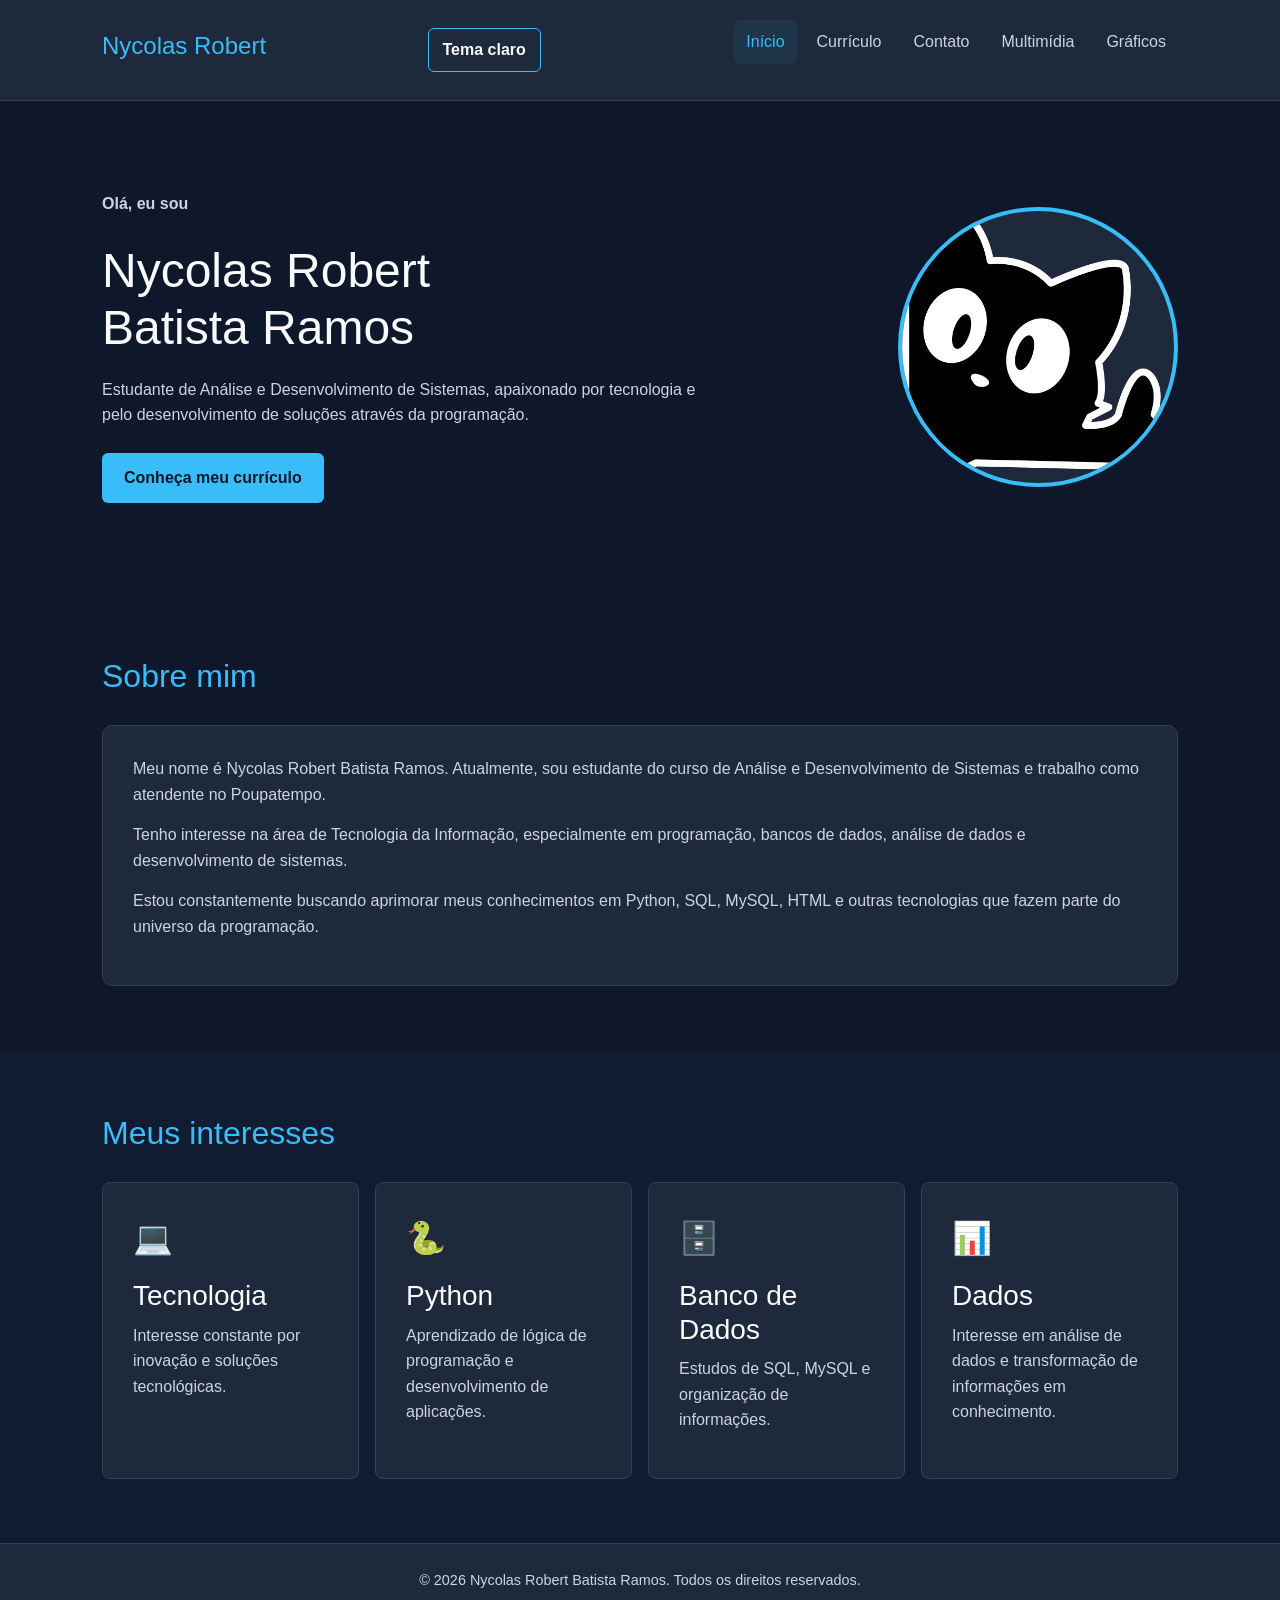
<file: index.html>
<!DOCTYPE html>
<html lang="pt-BR">
<head>
    <meta charset="UTF-8">
    <meta name="viewport" content="width=device-width, initial-scale=1.0">
    <meta name="description" content="Portfólio pessoal de Nycolas Robert Batista Ramos">
    <title>Início | Nycolas Robert</title>
    <!-- Bootstrap 5.3.8: classes utilitárias, CSS local prevalece no visual -->
    <link rel="stylesheet" href="https://cdn.jsdelivr.net/npm/bootstrap@5.3.8/dist/css/bootstrap.min.css">
    <link rel="stylesheet" href="css/estilos.css">
</head>
<body>
    <a class="link-pular" href="#conteudo-principal">Pular para o conteúdo principal</a>

    <header class="cabecalho">
        <div class="container">
            <h1>Nycolas Robert</h1>
            <button type="button" class="botao-tema" id="alternar-tema">Tema claro</button>

            <nav class="navegacao" aria-label="Navegação principal">
                <ul>
                    <li><a href="index.html" class="ativo" aria-current="page">Início</a></li>
                    <li><a href="curriculo.html">Currículo</a></li>
                    <li><a href="formulario.html">Contato</a></li>
                    <li><a href="multimidia.html">Multimídia</a></li>
                    <li><a href="graficos.html">Gráficos</a></li>
                </ul>
            </nav>
        </div>
    </header>

    <main id="conteudo-principal">
        <section class="hero">
            <div class="container hero-conteudo">

                <div class="hero-texto">
                    <p class="destaque">Olá, eu sou</p>

                    <h2>Nycolas Robert<br>Batista Ramos</h2>

                    <p>
                        Estudante de Análise e Desenvolvimento de Sistemas,
                        apaixonado por tecnologia e pelo desenvolvimento
                        de soluções através da programação.
                    </p>

                    <a href="curriculo.html" class="botao">
                        Conheça meu currículo
                    </a>
                </div>

                <div class="foto-container">
                    <img
                        src="img/minhafoto.png"
                        alt="Foto de Nycolas Robert Batista Ramos"
                        class="foto-perfil img-fluid"
                    >
                </div>

            </div>
        </section>

        <section class="secao">
            <div class="container">

                <h2 class="titulo-secao">Sobre mim</h2>

                <article class="card sobre-mim">
                    <p>
                        Meu nome é Nycolas Robert Batista Ramos. Atualmente,
                        sou estudante do curso de Análise e Desenvolvimento
                        de Sistemas e trabalho como atendente no Poupatempo.
                    </p>

                    <p>
                        Tenho interesse na área de Tecnologia da Informação,
                        especialmente em programação, bancos de dados,
                        análise de dados e desenvolvimento de sistemas.
                    </p>

                    <p>
                        Estou constantemente buscando aprimorar meus
                        conhecimentos em Python, SQL, MySQL, HTML e outras
                        tecnologias que fazem parte do universo da programação.
                    </p>
                </article>

            </div>
        </section>

        <section class="secao secao-alternativa">
            <div class="container">

                <h2 class="titulo-secao">Meus interesses</h2>

                <div class="grade-cards gap-3">

                    <article class="card rounded-3">
                        <span class="icone">💻</span>
                        <h3>Tecnologia</h3>
                        <p>
                            Interesse constante por inovação e soluções
                            tecnológicas.
                        </p>
                    </article>

                    <article class="card rounded-3">
                        <span class="icone">🐍</span>
                        <h3>Python</h3>
                        <p>
                            Aprendizado de lógica de programação e
                            desenvolvimento de aplicações.
                        </p>
                    </article>

                    <article class="card rounded-3">
                        <span class="icone">🗄️</span>
                        <h3>Banco de Dados</h3>
                        <p>
                            Estudos de SQL, MySQL e organização de informações.
                        </p>
                    </article>

                    <article class="card rounded-3">
                        <span class="icone">📊</span>
                        <h3>Dados</h3>
                        <p>
                            Interesse em análise de dados e transformação
                            de informações em conhecimento.
                        </p>
                    </article>

                </div>

            </div>
        </section>
    </main>

    <footer class="rodape">
        <div class="container">
            <p>&copy; 2026 Nycolas Robert Batista Ramos. Todos os direitos reservados.</p>
        </div>
    </footer>

    <script src="js/scripts.js" defer></script>
</body>
</html>
</file>
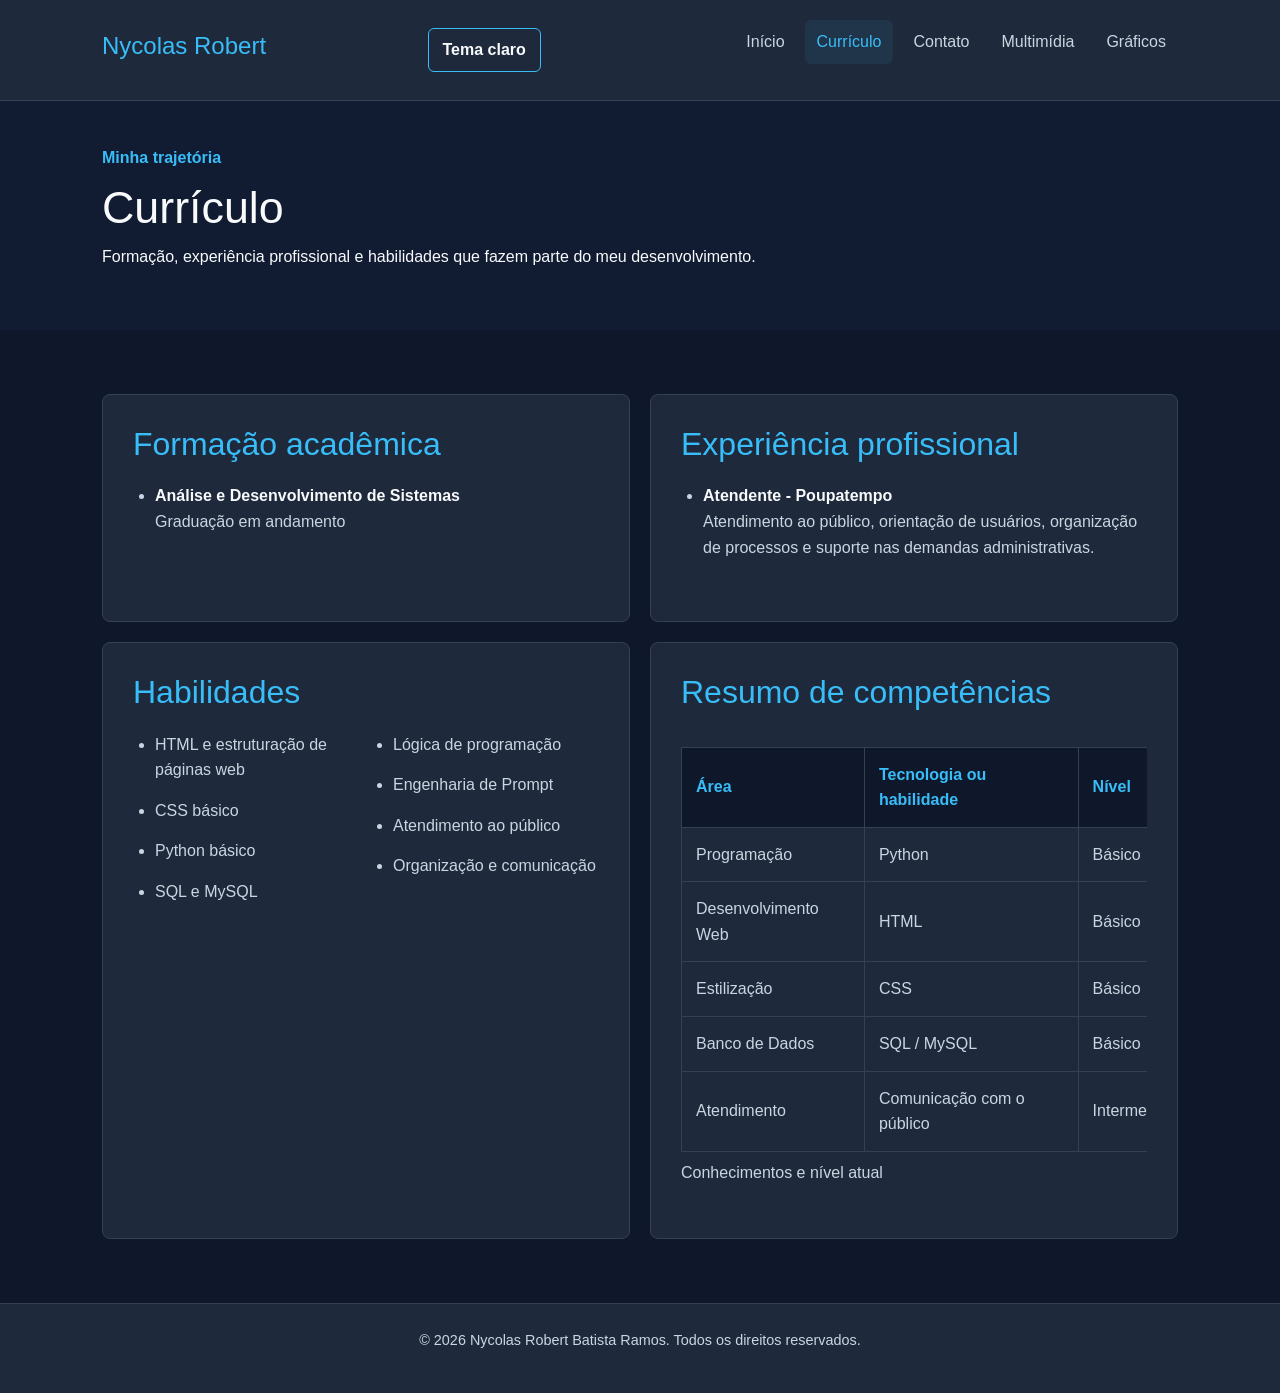
<file: curriculo.html>
<!DOCTYPE html>
<html lang="pt-BR">
<head>
    <meta charset="UTF-8">
    <meta name="viewport" content="width=device-width, initial-scale=1.0">
    <meta name="description" content="Currículo de Nycolas Robert Batista Ramos">
    <title>Currículo | Nycolas Robert</title>
    <!-- Bootstrap 5.3.8: classes utilitárias, CSS local prevalece no visual -->
    <link rel="stylesheet" href="https://cdn.jsdelivr.net/npm/bootstrap@5.3.8/dist/css/bootstrap.min.css">
    <link rel="stylesheet" href="css/estilos.css">
</head>
<body>
    <a class="link-pular" href="#conteudo-principal">Pular para o conteúdo principal</a>

    <header class="cabecalho">
        <div class="container">
            <h1>Nycolas Robert</h1>
            <button type="button" class="botao-tema" id="alternar-tema">Tema claro</button>

            <nav class="navegacao" aria-label="Navegação principal">
                <ul>
                    <li><a href="index.html">Início</a></li>
                    <li><a href="curriculo.html" class="ativo" aria-current="page">Currículo</a></li>
                    <li><a href="formulario.html">Contato</a></li>
                    <li><a href="multimidia.html">Multimídia</a></li>
                    <li><a href="graficos.html">Gráficos</a></li>
                </ul>
            </nav>
        </div>
    </header>

    <main id="conteudo-principal">
        <section class="pagina-topo">
            <div class="container">
                <p class="destaque">Minha trajetória</p>
                <h2>Currículo</h2>
                <p>
                    Formação, experiência profissional e habilidades
                    que fazem parte do meu desenvolvimento.
                </p>
            </div>
        </section>

        <section class="secao">
            <div class="container grid-curriculo">

                <article class="card rounded-3">
                    <h2 class="subtitulo">Formação acadêmica</h2>

                    <ul class="lista">
                        <li>
                            <strong>Análise e Desenvolvimento de Sistemas</strong>
                            <br>
                            Graduação em andamento
                        </li>
                    </ul>
                </article>

                <article class="card rounded-3">
                    <h2 class="subtitulo">Experiência profissional</h2>

                    <ul class="lista">
                        <li>
                            <strong>Atendente - Poupatempo</strong>
                            <br>
                            Atendimento ao público, orientação de usuários,
                            organização de processos e suporte nas demandas
                            administrativas.
                        </li>
                    </ul>
                </article>

                <article class="card rounded-3">
                    <h2 class="subtitulo">Habilidades</h2>

                    <ul class="lista habilidades">
                        <li>HTML e estruturação de páginas web</li>
                        <li>CSS básico</li>
                        <li>Python básico</li>
                        <li>SQL e MySQL</li>
                        <li>Lógica de programação</li>
                        <li>Engenharia de Prompt</li>
                        <li>Atendimento ao público</li>
                        <li>Organização e comunicação</li>
                    </ul>
                </article>

                <article class="card rounded-3">
                    <h2 class="subtitulo">Resumo de competências</h2>

                    <div class="tabela-container table-responsive">
                        <table>
                            <caption>Conhecimentos e nível atual</caption>

                            <thead>
                                <tr>
                                    <th scope="col">Área</th>
                                    <th scope="col">Tecnologia ou habilidade</th>
                                    <th scope="col">Nível</th>
                                </tr>
                            </thead>

                            <tbody>
                                <tr>
                                    <td>Programação</td>
                                    <td>Python</td>
                                    <td>Básico</td>
                                </tr>

                                <tr>
                                    <td>Desenvolvimento Web</td>
                                    <td>HTML</td>
                                    <td>Básico</td>
                                </tr>

                                <tr>
                                    <td>Estilização</td>
                                    <td>CSS</td>
                                    <td>Básico</td>
                                </tr>

                                <tr>
                                    <td>Banco de Dados</td>
                                    <td>SQL / MySQL</td>
                                    <td>Básico</td>
                                </tr>

                                <tr>
                                    <td>Atendimento</td>
                                    <td>Comunicação com o público</td>
                                    <td>Intermediário</td>
                                </tr>
                            </tbody>
                        </table>
                    </div>
                </article>

            </div>
        </section>
    </main>

    <footer class="rodape">
        <div class="container">
            <p>&copy; 2026 Nycolas Robert Batista Ramos. Todos os direitos reservados.</p>
        </div>
    </footer>

    <script src="js/scripts.js" defer></script>
</body>
</html>
</file>
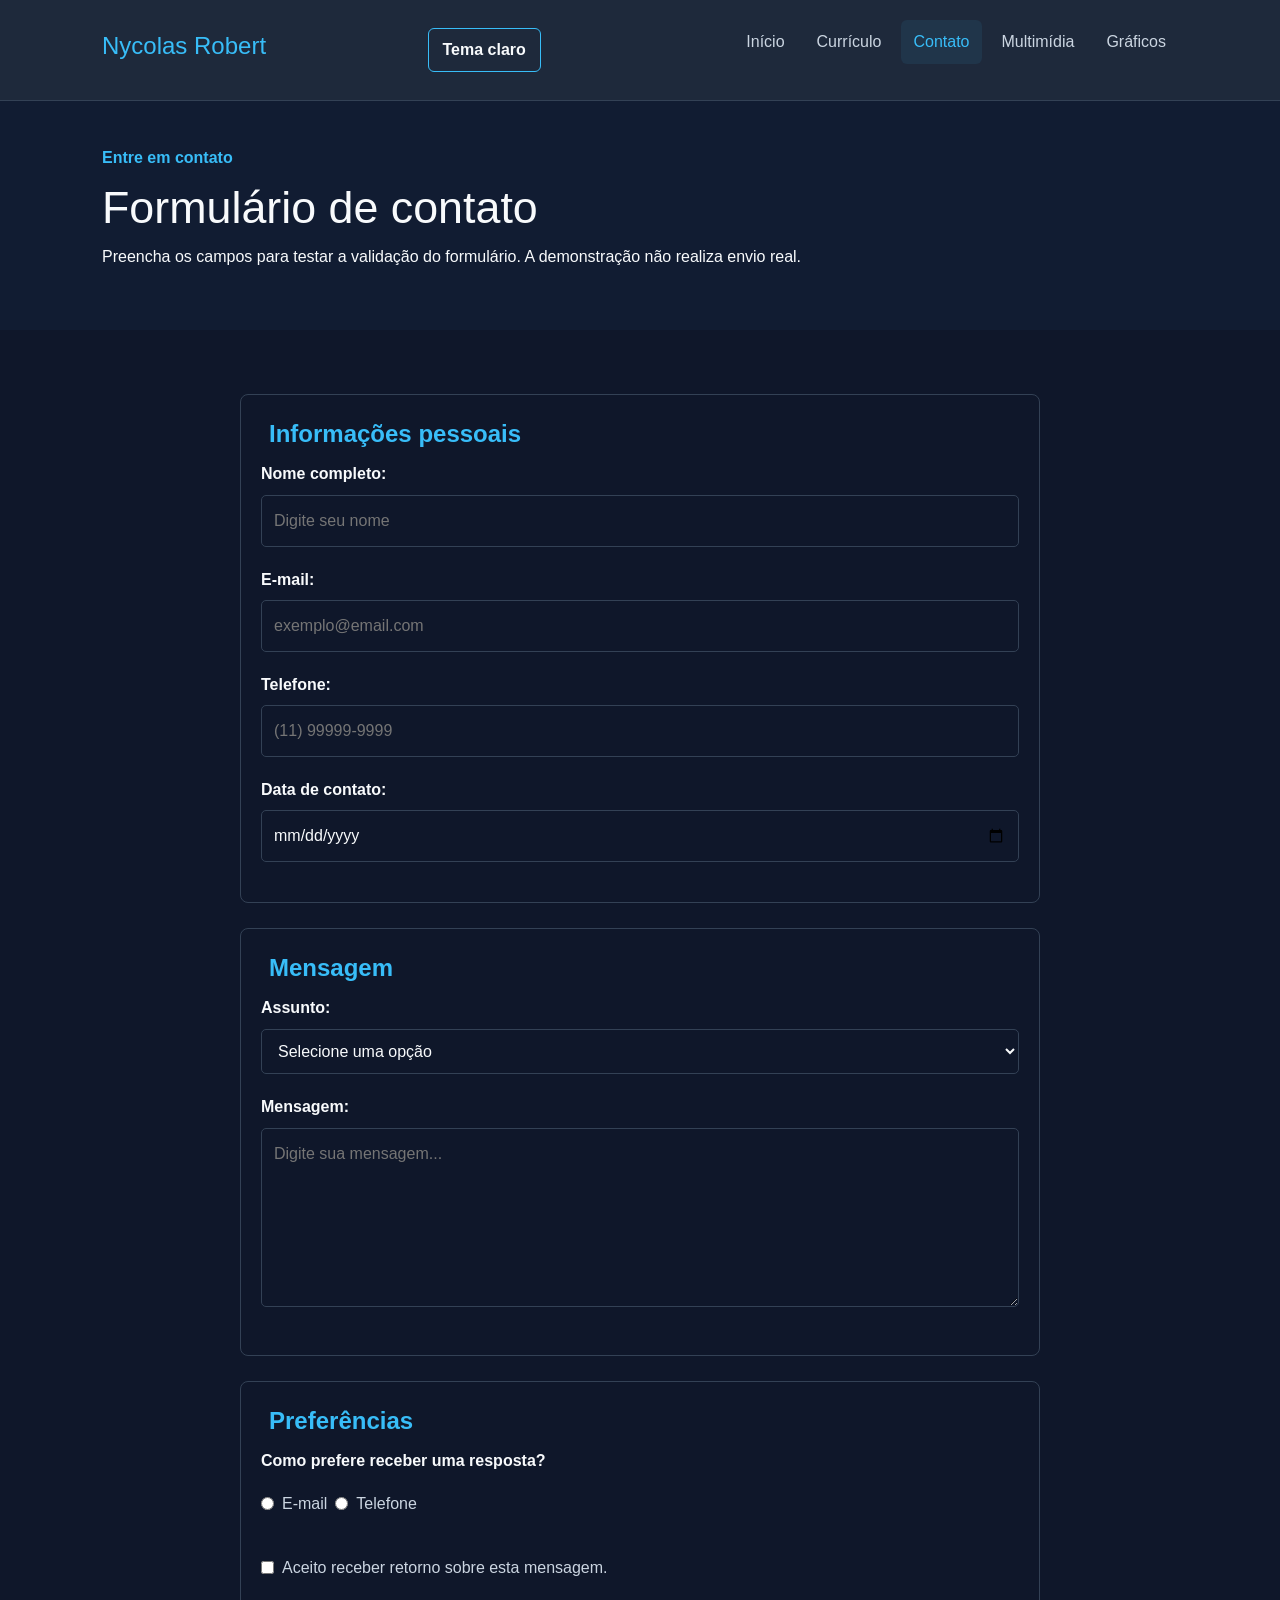
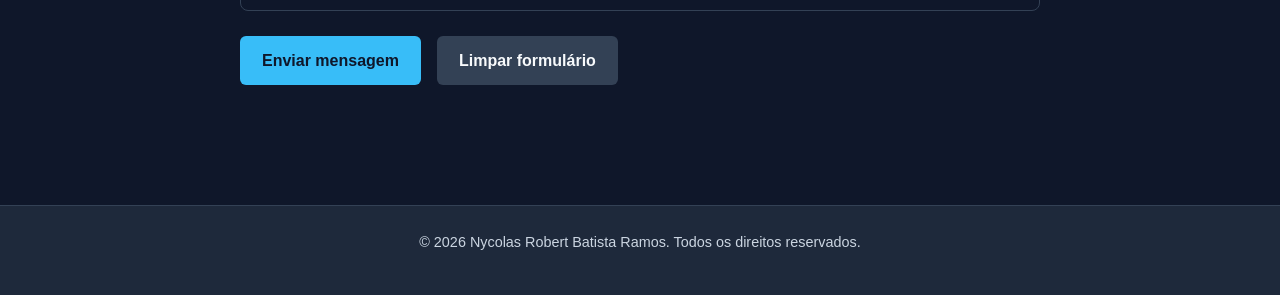
<file: formulario.html>
<!DOCTYPE html>
<html lang="pt-BR">
<head>
    <meta charset="UTF-8">
    <meta name="viewport" content="width=device-width, initial-scale=1.0">
    <meta name="description" content="Formulário de contato de Nycolas Robert">
    <title>Contato | Nycolas Robert</title>
    <!-- Bootstrap 5.3.8: classes utilitárias, CSS local prevalece no visual -->
    <link rel="stylesheet" href="https://cdn.jsdelivr.net/npm/bootstrap@5.3.8/dist/css/bootstrap.min.css">
    <link rel="stylesheet" href="css/estilos.css">
</head>
<body>
    <a class="link-pular" href="#conteudo-principal">Pular para o conteúdo principal</a>

    <header class="cabecalho">
        <div class="container">
            <h1>Nycolas Robert</h1>
            <button type="button" class="botao-tema" id="alternar-tema">Tema claro</button>

            <nav class="navegacao" aria-label="Navegação principal">
                <ul>
                    <li><a href="index.html">Início</a></li>
                    <li><a href="curriculo.html">Currículo</a></li>
                    <li><a href="formulario.html" class="ativo" aria-current="page">Contato</a></li>
                    <li><a href="multimidia.html">Multimídia</a></li>
                    <li><a href="graficos.html">Gráficos</a></li>
                </ul>
            </nav>
        </div>
    </header>

    <main id="conteudo-principal">
        <section class="pagina-topo">
            <div class="container">
                <p class="destaque">Entre em contato</p>
                <h2>Formulário de contato</h2>
                <p>
                    Preencha os campos para testar a validação do formulário. A demonstração não realiza envio real.
                </p>
            </div>
        </section>

        <section class="secao">
            <div class="container">

                <form class="formulario" id="form-contato" action="#" method="post" novalidate>

                    <fieldset>
                        <legend>Informações pessoais</legend>

                        <div class="campo">
                            <label for="nome">Nome completo:</label>
                            <input
                                type="text"
                                id="nome"
                                name="nome"
                                placeholder="Digite seu nome"
                                required
                            >
                        </div>

                        <div class="campo">
                            <label for="email">E-mail:</label>
                            <input
                                type="email"
                                id="email"
                                name="email"
                                placeholder="exemplo@email.com"
                                required
                            >
                        </div>

                        <div class="campo">
                            <label for="telefone">Telefone:</label>
                            <input
                                type="tel"
                                id="telefone"
                                name="telefone"
                                placeholder="(11) 99999-9999"
                                required
                            >
                        </div>

                        <div class="campo">
                            <label for="data">Data de contato:</label>
                            <input
                                type="date"
                                id="data"
                                name="data"
                                required
                            >
                        </div>

                    </fieldset>

                    <fieldset>
                        <legend>Mensagem</legend>

                        <div class="campo">
                            <label for="assunto">Assunto:</label>
                            <select id="assunto" name="assunto" required>
                                <option value="">Selecione uma opção</option>
                                <option value="duvida">Dúvida</option>
                                <option value="proposta">Proposta profissional</option>
                                <option value="feedback">Feedback</option>
                                <option value="outro">Outro</option>
                            </select>
                        </div>

                        <div class="campo">
                            <label for="mensagem">Mensagem:</label>
                            <textarea
                                id="mensagem"
                                name="mensagem"
                                rows="6"
                                placeholder="Digite sua mensagem..."
                                required
                            ></textarea>
                        </div>

                    </fieldset>

                    <fieldset>
                        <legend>Preferências</legend>

                        <p class="label-grupo">
                            Como prefere receber uma resposta?
                        </p>

                        <div class="opcoes">
                            <label>
                                <input
                                    type="radio"
                                    name="preferencia"
                                    value="email"
                                    required
                                >
                                E-mail
                            </label>

                            <label>
                                <input
                                    type="radio"
                                    name="preferencia"
                                    value="telefone"
                                >
                                Telefone
                            </label>
                        </div>

                        <label class="checkbox">
                            <input
                                type="checkbox"
                                name="aceite"
                                value="sim"
                                required
                            >
                            Aceito receber retorno sobre esta mensagem.
                        </label>

                    </fieldset>

                    <div class="acoes-formulario d-flex flex-wrap gap-3">
                        <button type="submit" class="botao">
                            Enviar mensagem
                        </button>

                        <button type="reset" class="botao botao-secundario">
                            Limpar formulário
                        </button>
                    </div>

                    <p id="mensagem-formulario" class="mensagem-formulario" role="status" aria-live="polite"></p>
                </form>

            </div>
        </section>
    </main>

    <footer class="rodape">
        <div class="container">
            <p>&copy; 2026 Nycolas Robert Batista Ramos. Todos os direitos reservados.</p>
        </div>
    </footer>

    <script src="js/scripts.js" defer></script>
</body>
</html>
</file>
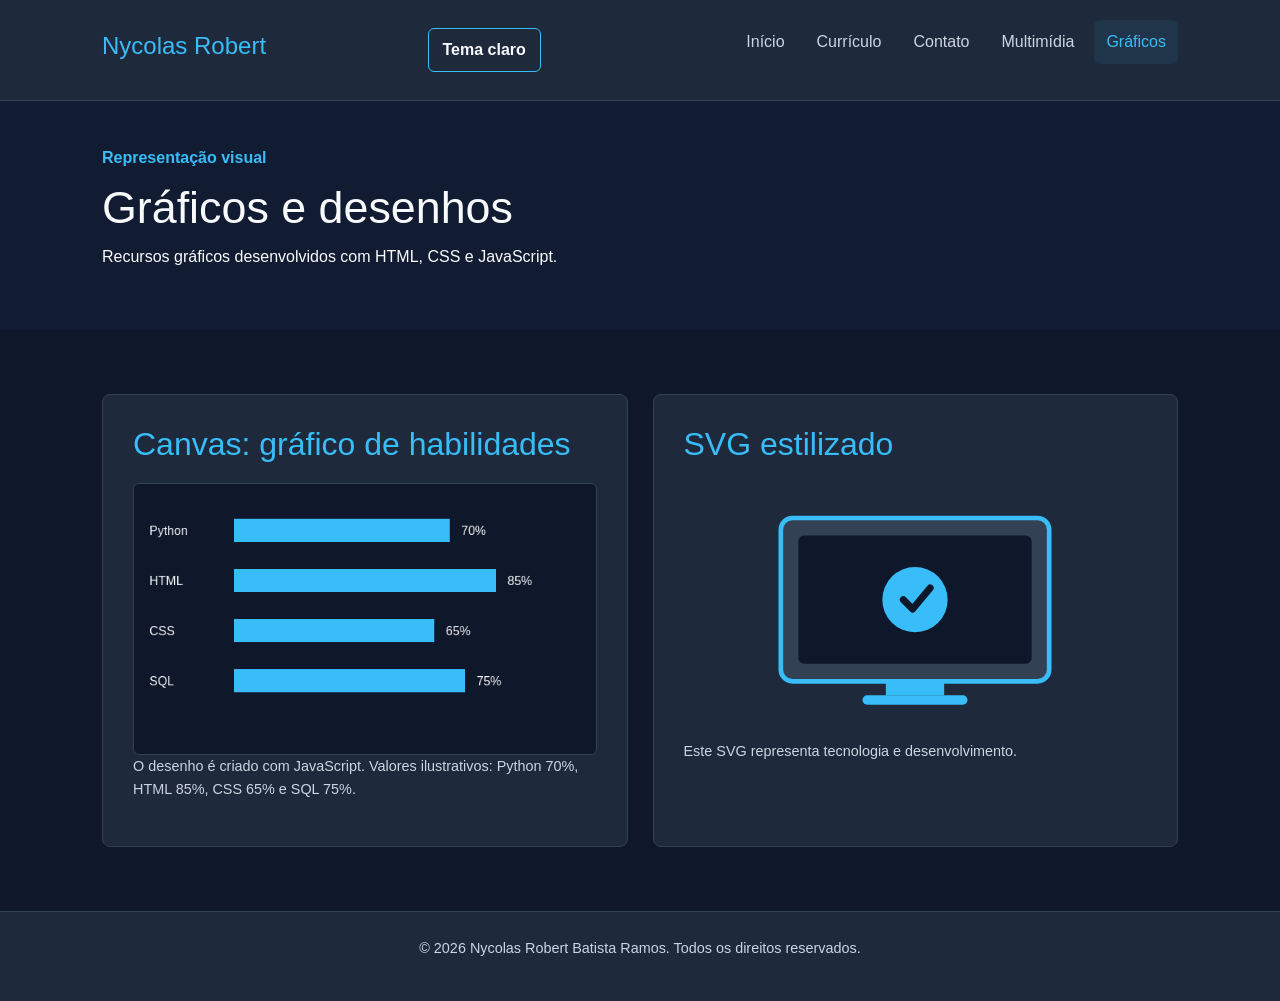
<file: graficos.html>
<!DOCTYPE html>
<html lang="pt-BR">
<head>
    <meta charset="UTF-8">
    <meta name="viewport" content="width=device-width, initial-scale=1.0">
    <meta name="description" content="Gráficos e desenhos do portfólio de Nycolas Robert">
    <title>Gráficos | Nycolas Robert</title>
    <!-- Bootstrap 5.3.8: classes utilitárias, CSS local prevalece no visual -->
    <link rel="stylesheet" href="https://cdn.jsdelivr.net/npm/bootstrap@5.3.8/dist/css/bootstrap.min.css">
    <link rel="stylesheet" href="css/estilos.css">
</head>
<body>
    <a class="link-pular" href="#conteudo-principal">Pular para o conteúdo principal</a>

    <header class="cabecalho">
        <div class="container">
            <h1>Nycolas Robert</h1>
            <button type="button" class="botao-tema" id="alternar-tema">Tema claro</button>

            <nav class="navegacao" aria-label="Navegação principal">
                <ul>
                    <li><a href="index.html">Início</a></li>
                    <li><a href="curriculo.html">Currículo</a></li>
                    <li><a href="formulario.html">Contato</a></li>
                    <li><a href="multimidia.html">Multimídia</a></li>
                    <li><a href="graficos.html" class="ativo" aria-current="page">Gráficos</a></li>
                </ul>
            </nav>
        </div>
    </header>

    <main id="conteudo-principal">
        <section class="pagina-topo">
            <div class="container">
                <p class="destaque">Representação visual</p>
                <h2>Gráficos e desenhos</h2>
                <p>
                    Recursos gráficos desenvolvidos com HTML, CSS e JavaScript.
                </p>
            </div>
        </section>

        <section class="secao">
            <div class="container grade-graficos">

                <article class="card rounded-3">
                    <h2 class="subtitulo">Canvas: gráfico de habilidades</h2>

                    <canvas
                        id="graficoHabilidades"
                        role="img"
                        aria-label="Gráfico ilustrativo das habilidades: Python 70%, HTML 85%, CSS 65% e SQL 75%"
                        width="600"
                        height="350">
                        Seu navegador não suporta o elemento canvas.
                    </canvas>

                    <p class="observacao">
                        O desenho é criado com JavaScript. Valores ilustrativos: Python 70%, HTML 85%, CSS 65% e SQL 75%.
                    </p>
                </article>

                <article class="card rounded-3">
                    <h2 class="subtitulo">SVG estilizado</h2>

                    <svg
                        class="svg-tecnologia"
                        viewBox="0 0 300 220"
                        role="img"
                        aria-label="Ilustração vetorial de um monitor de computador">

                        <rect
                            class="svg-monitor"
                            x="35"
                            y="30"
                            width="230"
                            height="140"
                            rx="10">
                        </rect>

                        <rect
                            class="svg-tela"
                            x="50"
                            y="45"
                            width="200"
                            height="110"
                            rx="5">
                        </rect>

                        <circle
                            class="svg-circulo"
                            cx="150"
                            cy="100"
                            r="28">
                        </circle>

                        <path
                            class="svg-linha"
                            d="M140 100 L148 108 L163 90">
                        </path>

                        <rect
                            class="svg-base"
                            x="125"
                            y="170"
                            width="50"
                            height="12">
                        </rect>

                        <rect
                            class="svg-pe"
                            x="105"
                            y="182"
                            width="90"
                            height="8"
                            rx="4">
                        </rect>

                    </svg>

                    <p class="observacao">
                        Este SVG representa tecnologia e desenvolvimento.
                    </p>
                </article>

            </div>
        </section>
    </main>

    <footer class="rodape">
        <div class="container">
            <p>&copy; 2026 Nycolas Robert Batista Ramos. Todos os direitos reservados.</p>
        </div>
    </footer>

    <script src="js/scripts.js" defer></script>
</body>
</html>
</file>
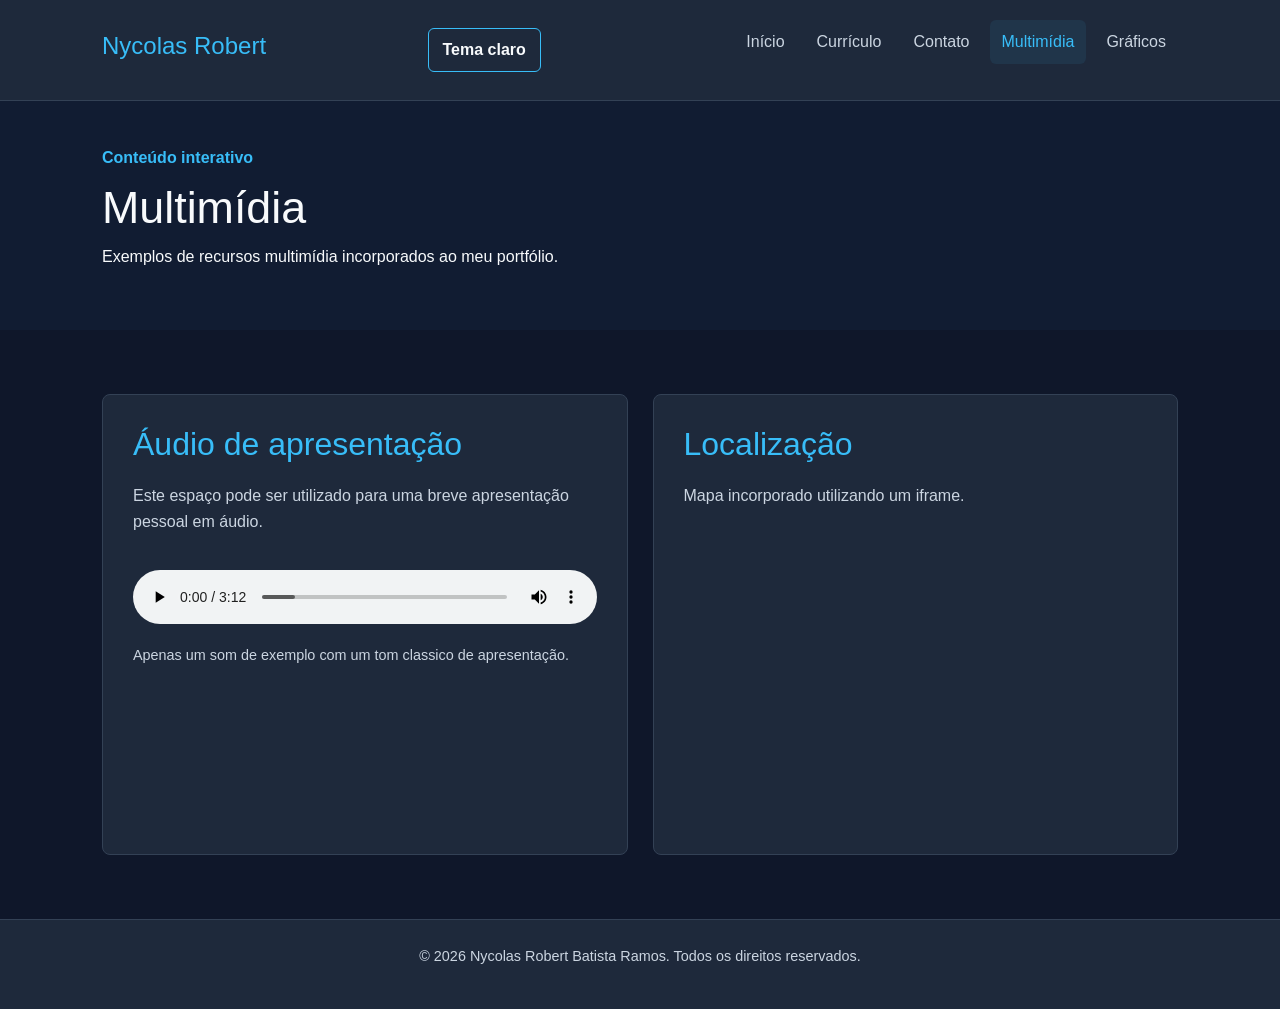
<file: multimidia.html>
<!DOCTYPE html>
<html lang="pt-BR">
<head>
    <meta charset="UTF-8">
    <meta name="viewport" content="width=device-width, initial-scale=1.0">
    <meta name="description" content="Conteúdos multimídia do portfólio de Nycolas Robert">
    <title>Multimídia | Nycolas Robert</title>
    <!-- Bootstrap 5.3.8: classes utilitárias, CSS local prevalece no visual -->
    <link rel="stylesheet" href="https://cdn.jsdelivr.net/npm/bootstrap@5.3.8/dist/css/bootstrap.min.css">
    <link rel="stylesheet" href="css/estilos.css">
</head>
<body>
    <a class="link-pular" href="#conteudo-principal">Pular para o conteúdo principal</a>

    <header class="cabecalho">
        <div class="container">
            <h1>Nycolas Robert</h1>
            <button type="button" class="botao-tema" id="alternar-tema">Tema claro</button>

            <nav class="navegacao" aria-label="Navegação principal">
                <ul>
                    <li><a href="index.html">Início</a></li>
                    <li><a href="curriculo.html">Currículo</a></li>
                    <li><a href="formulario.html">Contato</a></li>
                    <li><a href="multimidia.html" class="ativo" aria-current="page">Multimídia</a></li>
                    <li><a href="graficos.html">Gráficos</a></li>
                </ul>
            </nav>
        </div>
    </header>

    <main id="conteudo-principal">
        <section class="pagina-topo">
            <div class="container">
                <p class="destaque">Conteúdo interativo</p>
                <h2>Multimídia</h2>
                <p>
                    Exemplos de recursos multimídia incorporados ao meu portfólio.
                </p>
            </div>
        </section>

        <section class="secao">
            <div class="container grade-multimidia">

                <article class="card rounded-3">
                    <h2 class="subtitulo">Áudio de apresentação</h2>

                    <p>
                        Este espaço pode ser utilizado para uma breve
                        apresentação pessoal em áudio.
                    </p>

                    <audio controls preload="metadata">
                        <source src="media/apresentacao.mp3" type="audio/mpeg">
                        Seu navegador não conseguiu carregar o áudio.
                    </audio>

                    <p class="observacao">
                        Apenas um som de exemplo com um tom classico de apresentação.
                    </p>
                </article>

                <article class="card rounded-3">
                    <h2 class="subtitulo">Localização</h2>

                    <p>
                        Mapa incorporado utilizando um iframe.
                    </p>

                    <div class="iframe-container">
                        <iframe
                            src="https://www.openstreetmap.org/export/embed.html?bbox=-46.32%2C-23.55%2C-46.28%2C-23.52&amp;layer=mapnik"
                            title="Mapa de localização"
                            loading="lazy">
                        </iframe>
                    </div>
                </article>

            </div>
        </section>
    </main>

    <footer class="rodape">
        <div class="container">
            <p>&copy; 2026 Nycolas Robert Batista Ramos. Todos os direitos reservados.</p>
        </div>
    </footer>

    <script src="js/scripts.js" defer></script>
</body>
</html>
</file>
<file: css/estilos.css>
/* ==============================
   CONFIGURAÇÕES GERAIS
   Base mobile-first
================================= */

* {
    margin: 0;
    padding: 0;
    box-sizing: border-box;
}

:root {
    --cor-fundo: #0f172a;
    --cor-superficie: #1e293b;
    --cor-destaque: #38bdf8;
    --cor-texto: #f8fafc;
    --cor-texto-secundario: #cbd5e1;
    --cor-borda: #334155;
    --cor-faixa: #111c32;
    --cor-cabecalho-tabela: #0f172a;
}

html {
    overflow-x: hidden;
}

body {
    min-width: 0;
    overflow-x: hidden;
    font-family: Arial, sans-serif;
    background-color: var(--cor-fundo);
    color: var(--cor-texto);
    line-height: 1.6;
}

a {
    color: inherit;
    text-decoration: none;
}

ul {
    list-style: none;
}

img,
video {
    max-width: 100%;
    height: auto;
}

.container {
    width: 90%;
    max-width: 1100px;
    margin-inline: auto;
}

/* ==============================
   CABEÇALHO E NAVEGAÇÃO
================================= */

.cabecalho {
    background-color: var(--cor-superficie);
    border-bottom: 1px solid var(--cor-borda);
    padding: 16px 0;
}

.cabecalho .container {
    display: flex;
    flex-direction: column;
    align-items: stretch;
    gap: 12px;
}

.cabecalho h1 {
    color: var(--cor-destaque);
    font-size: 1.5rem;
    text-align: center;
}

.navegacao ul {
    display: flex;
    flex-direction: column;
    flex-wrap: wrap;
    gap: 8px;
}

.navegacao a {
    display: flex;
    min-height: 44px;
    align-items: center;
    justify-content: center;
    padding: 8px 12px;
    border-radius: 6px;
    color: var(--cor-texto-secundario);
    transition: color 0.3s, background-color 0.3s;
}

.navegacao a:hover,
.navegacao a:focus-visible,
.navegacao a.ativo {
    color: var(--cor-destaque);
    background-color: rgba(56, 189, 248, 0.08);
}

/* ==============================
   HERO
================================= */

.hero {
    padding: 48px 0;
}

.hero-conteudo {
    display: flex;
    flex-direction: column-reverse;
    align-items: center;
    gap: 32px;
    text-align: center;
}

.hero-texto {
    max-width: 600px;
}

.destaque {
    color: var(--cor-destaque);
    font-weight: bold;
    margin-bottom: 10px;
}

.hero h2 {
    font-size: clamp(2rem, 9vw, 3rem);
    line-height: 1.2;
    margin-bottom: 20px;
}

.hero p {
    color: var(--cor-texto-secundario);
    margin-bottom: 25px;
}

/* ==============================
   FOTO
================================= */

.foto-container {
    width: min(70vw, 220px);
    aspect-ratio: 1;
    border: 4px solid var(--cor-destaque);
    border-radius: 50%;
    overflow: hidden;
    background-color: var(--cor-superficie);
    display: flex;
    align-items: center;
    justify-content: center;
}

.foto-perfil {
    width: 100%;
    height: 100%;
    object-fit: cover;
}

/* ==============================
   BOTÕES
================================= */

.botao {
    display: inline-flex;
    min-height: 44px;
    align-items: center;
    justify-content: center;
    background-color: var(--cor-destaque);
    color: var(--cor-fundo);
    padding: 12px 22px;
    border: none;
    border-radius: 6px;
    font-weight: bold;
    cursor: pointer;
    transition: opacity 0.3s;
}

.botao:hover,
.botao:focus-visible {
    opacity: 0.85;
}

.botao-secundario {
    background-color: var(--cor-borda);
    color: var(--cor-texto);
}

.acoes-formulario {
    display: flex;
    flex-direction: column;
    gap: 12px;
}

/* ==============================
   SEÇÕES
================================= */

.secao {
    padding: 48px 0;
}

.secao-alternativa {
    background-color: var(--cor-faixa);
}

.titulo-secao {
    font-size: clamp(1.7rem, 7vw, 2rem);
    margin-bottom: 30px;
    color: var(--cor-destaque);
}

.subtitulo {
    color: var(--cor-destaque);
    margin-bottom: 20px;
}

.pagina-topo {
    padding: 44px 0;
    background-color: var(--cor-faixa);
    color: var(--cor-texto);
}

.pagina-topo h2 {
    font-size: clamp(2rem, 8vw, 2.8rem);
    margin-bottom: 10px;
    color: var(--cor-texto);
}

/* Ajustes específicos para o tema claro */
body[data-tema="claro"] .pagina-topo {
    background-color: #e2e8f0;
    color: #172033;
}

body[data-tema="claro"] .pagina-topo h2,
body[data-tema="claro"] .pagina-topo p {
    color: #172033;
}

/* ==============================
   CARDS / FLEXBOX DE CONTEÚDO
================================= */

.card {
    color: var(--cor-texto); /* Bootstrap: texto legível no tema escuro */
    min-width: 0;
    background-color: var(--cor-superficie);
    border: 1px solid var(--cor-borda);
    border-radius: 10px;
    padding: 24px;
}

.card p {
    color: var(--cor-texto-secundario);
    margin-bottom: 15px;
}

.sobre-mim {
    margin-bottom: 0;
}

.grade-cards {
    display: flex;
    flex-direction: column;
    flex-wrap: wrap;
    gap: 20px;
}

.grade-cards .card {
    flex: 1 1 220px;
}

.icone {
    font-size: 2rem;
    display: block;
    margin-bottom: 15px;
}

.card h3 {
    margin-bottom: 10px;
}

/* ==============================
   GRID DO CURRÍCULO
================================= */

.grid-curriculo {
    display: grid;
    grid-template-columns: 1fr;
    gap: 20px;
}

/* ==============================
   LISTAS
================================= */

.lista {
    list-style: disc;
    padding-left: 22px;
}

.lista li {
    margin-bottom: 15px;
    color: var(--cor-texto-secundario);
}

.lista strong {
    color: var(--cor-texto);
}

.habilidades {
    columns: 1;
}

/* ==============================
   TABELA
================================= */

.tabela-container {
    width: 100%;
    overflow-x: auto;
    -webkit-overflow-scrolling: touch;
}

table {
    width: 100%;
    min-width: 520px;
    border-collapse: collapse;
    margin-top: 15px;
}

caption {
    text-align: left;
    margin-bottom: 15px;
    color: var(--cor-texto-secundario);
}

th,
td {
    border: 1px solid var(--cor-borda);
    padding: 14px;
    text-align: left;
}

th {
    background-color: var(--cor-cabecalho-tabela);
    color: var(--cor-destaque);
}

td {
    color: var(--cor-texto-secundario);
}

/* ==============================
   FORMULÁRIO
================================= */

.formulario {
    width: 100%;
    max-width: 800px;
    margin-inline: auto;
}

fieldset {
    min-width: 0;
    border: 1px solid var(--cor-borda);
    border-radius: 8px;
    padding: 20px;
    margin-bottom: 25px;
}

legend {
    color: var(--cor-destaque);
    font-weight: bold;
    padding: 0 8px;
}

.campo {
    margin-bottom: 20px;
}

.campo label,
.label-grupo {
    display: block;
    margin-bottom: 8px;
    font-weight: bold;
}

input,
select,
textarea {
    width: 100%;
    min-height: 44px;
    padding: 12px;
    border: 1px solid var(--cor-borda);
    border-radius: 5px;
    background-color: var(--cor-fundo);
    color: var(--cor-texto);
    font-family: Arial, sans-serif;
    font-size: 1rem;
}

textarea {
    resize: vertical;
}

.opcoes {
    display: flex;
    flex-direction: column;
    flex-wrap: wrap;
    gap: 8px;
    margin-bottom: 20px;
}

.opcoes label,
.checkbox {
    display: flex;
    min-height: 44px;
    align-items: center;
    gap: 8px;
    color: var(--cor-texto-secundario);
}

.opcoes input,
.checkbox input {
    width: auto;
    min-height: auto;
}

/* ==============================
   MULTIMÍDIA E GRÁFICOS
================================= */

.grade-multimidia,
.grade-graficos {
    display: grid;
    grid-template-columns: 1fr;
    gap: 25px;
}

audio {
    width: 100%;
    max-width: 100%;
    margin: 20px 0;
}

.iframe-container {
    width: 100%;
    height: 300px;
    overflow: hidden;
    border-radius: 8px;
}

iframe {
    width: 100%;
    height: 100%;
    border: none;
}

.observacao {
    font-size: 0.9rem;
    color: var(--cor-texto-secundario);
}

/* ==============================
   CANVAS
================================= */

canvas {
    display: block;
    width: 100%;
    max-width: 600px;
    height: auto;
    background-color: var(--cor-fundo);
    border: 1px solid var(--cor-borda);
    border-radius: 6px;
}

/* ==============================
   SVG
================================= */

.svg-tecnologia {
    width: 100%;
    max-width: 350px;
    height: auto;
    display: block;
    margin-inline: auto;
}

.svg-monitor {
    fill: #334155;
    stroke: var(--cor-destaque);
    stroke-width: 4;
}

.svg-tela {
    fill: var(--cor-fundo);
}

.svg-circulo {
    fill: var(--cor-destaque);
}

.svg-linha {
    fill: none;
    stroke: var(--cor-fundo);
    stroke-width: 6;
    stroke-linecap: round;
    stroke-linejoin: round;
}

.svg-base,
.svg-pe {
    fill: var(--cor-destaque);
}

/* ==============================
   RODAPÉ
================================= */

.rodape {
    background-color: var(--cor-superficie);
    border-top: 1px solid var(--cor-borda);
    padding: 25px 0;
    text-align: center;
}

.rodape p {
    color: var(--cor-texto-secundario);
    font-size: 0.9rem;
}

/* ==============================
   MEDIA QUERIES MOBILE-FIRST
================================= */

@media (min-width: 600px) {
    .navegacao ul {
        flex-direction: row;
        justify-content: center;
    }

    .acoes-formulario,
    .opcoes {
        flex-direction: row;
    }
}

@media (min-width: 768px) {
    .cabecalho {
        padding: 20px 0;
    }

    .cabecalho .container {
        flex-direction: row;
        align-items: center;
        justify-content: space-between;
        gap: 20px;
    }

    .cabecalho h1 {
        text-align: left;
    }

    .navegacao ul {
        justify-content: flex-end;
    }

    .hero {
        padding: 72px 0;
    }

    .hero-conteudo {
        flex-direction: row;
        justify-content: space-between;
        text-align: left;
        gap: 50px;
    }

    .foto-container {
        width: 260px;
        flex: 0 0 260px;
    }

    .secao {
        padding: 64px 0;
    }

    .grade-cards {
        flex-direction: row;
    }

    .grid-curriculo {
        grid-template-columns: repeat(2, minmax(0, 1fr));
    }

    .habilidades {
        columns: 2;
        column-gap: 32px;
    }

    .grade-multimidia,
    .grade-graficos {
        grid-template-columns: repeat(2, minmax(0, 1fr));
    }
}

@media (min-width: 1024px) {
    .hero {
        padding: 90px 0;
    }

    .foto-container {
        width: 280px;
        flex-basis: 280px;
    }

    .card {
        padding: 30px;
    }
}


/* ==============================
   CP3: TEMA PERSISTENTE E FEEDBACK
================================= */
body[data-tema="claro"] {
    --cor-fundo: #f1f5f9;
    --cor-superficie: #ffffff;
    --cor-destaque: #0369a1;
    --cor-texto: #172033;
    --cor-texto-secundario: #475569;
    --cor-borda: #cbd5e1;
    --cor-faixa: #e2e8f0;
    --cor-cabecalho-tabela: #e2e8f0;
}
.botao-tema {
    align-self: center;
    min-height: 44px;
    padding: 8px 14px;
    border: 1px solid var(--cor-destaque);
    border-radius: 6px;
    background: transparent;
    color: var(--cor-texto);
    font-weight: 700;
    cursor: pointer;
}
.botao-tema:hover, .botao-tema:focus-visible {
    background: rgba(56, 189, 248, 0.12);
}
.mensagem-formulario {
    min-height: 1.5em;
    margin-top: 16px;
    padding: 10px 12px;
    border-radius: 6px;
    color: var(--cor-texto);
}
.mensagem-formulario.sucesso {
    background: rgba(22, 163, 74, 0.15);
    border: 1px solid #16a34a;
}
.mensagem-formulario.erro {
    background: rgba(220, 38, 38, 0.12);
    border: 1px solid #dc2626;
}
@media (min-width: 768px) {
    .botao-tema { align-self: center; }
}


/* =========================================
   CP4 — ajustes finais de acessibilidade
   ========================================= */

/* O link aparece ao navegar com Tab, antes do menu. */
.link-pular {
    position: absolute;
    left: 12px;
    top: -90px;
    z-index: 1000;
    display: inline-block;
    padding: 12px 18px;
    background: var(--cor-destaque);
    color: var(--cor-fundo);
    border-radius: 6px;
    font-weight: 700;
}

.link-pular:focus-visible {
    top: 12px;
}

/* O foco fica fácil de encontrar mesmo sem mouse. */
a:focus-visible,
button:focus-visible,
input:focus-visible,
select:focus-visible,
textarea:focus-visible {
    outline: 3px solid var(--cor-destaque);
    outline-offset: 3px;
}

/* Evita que menus apertem uns aos outros em telas intermediárias. */
@media (min-width: 768px) and (max-width: 991.98px) {
    .cabecalho .container {
        flex-direction: column;
        align-items: center;
    }
    .cabecalho h1 {
        text-align: center;
    }
    .navegacao ul {
        justify-content: center;
    }
}

@media (prefers-reduced-motion: reduce) {
    *, *::before, *::after {
        transition-duration: 0.01ms !important;
        animation-duration: 0.01ms !important;
    }
}
</file>
